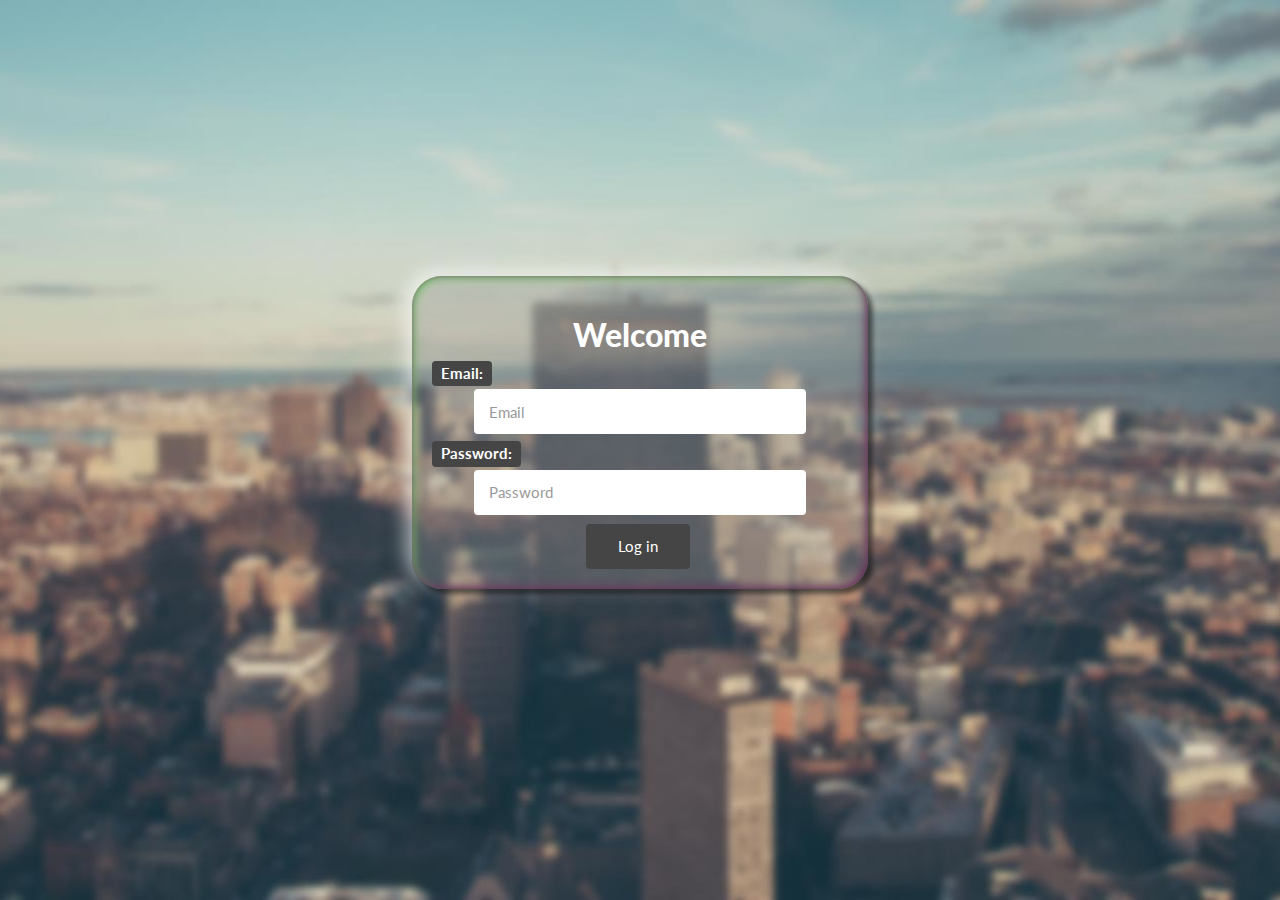
<file: login/index.html>
<!DOCTYPE html>
<html>

<head>
    <meta charset="utf-8">
    <meta name="viewport" content="width=device-width, initial-scale=1.0">
    <title>login</title>
    <link rel="stylesheet" href="assets/bootstrap/css/bootstrap.min.css">
    <link rel="stylesheet" href="assets/css/user.css">
</head>

<body>
    <div class="jumbotron hero">
        <div class="container">
            <div>
                <form id="allform">
                    <h2 class="text-center">Welcome </h2><span class="label label-default">Email: </span>
                    <input class="form-control" type="email" placeholder="Email"><span class="label label-default">Password: </span>
                    <input class="form-control" type="password" placeholder="Password">
                    <button class="btn btn-default" type="button">Log in</button>
                </form>
            </div>
        </div>
    </div>
    <script src="assets/js/jquery.min.js"></script>
    <script src="assets/bootstrap/js/bootstrap.min.js"></script>
</body>

</html>
</file>
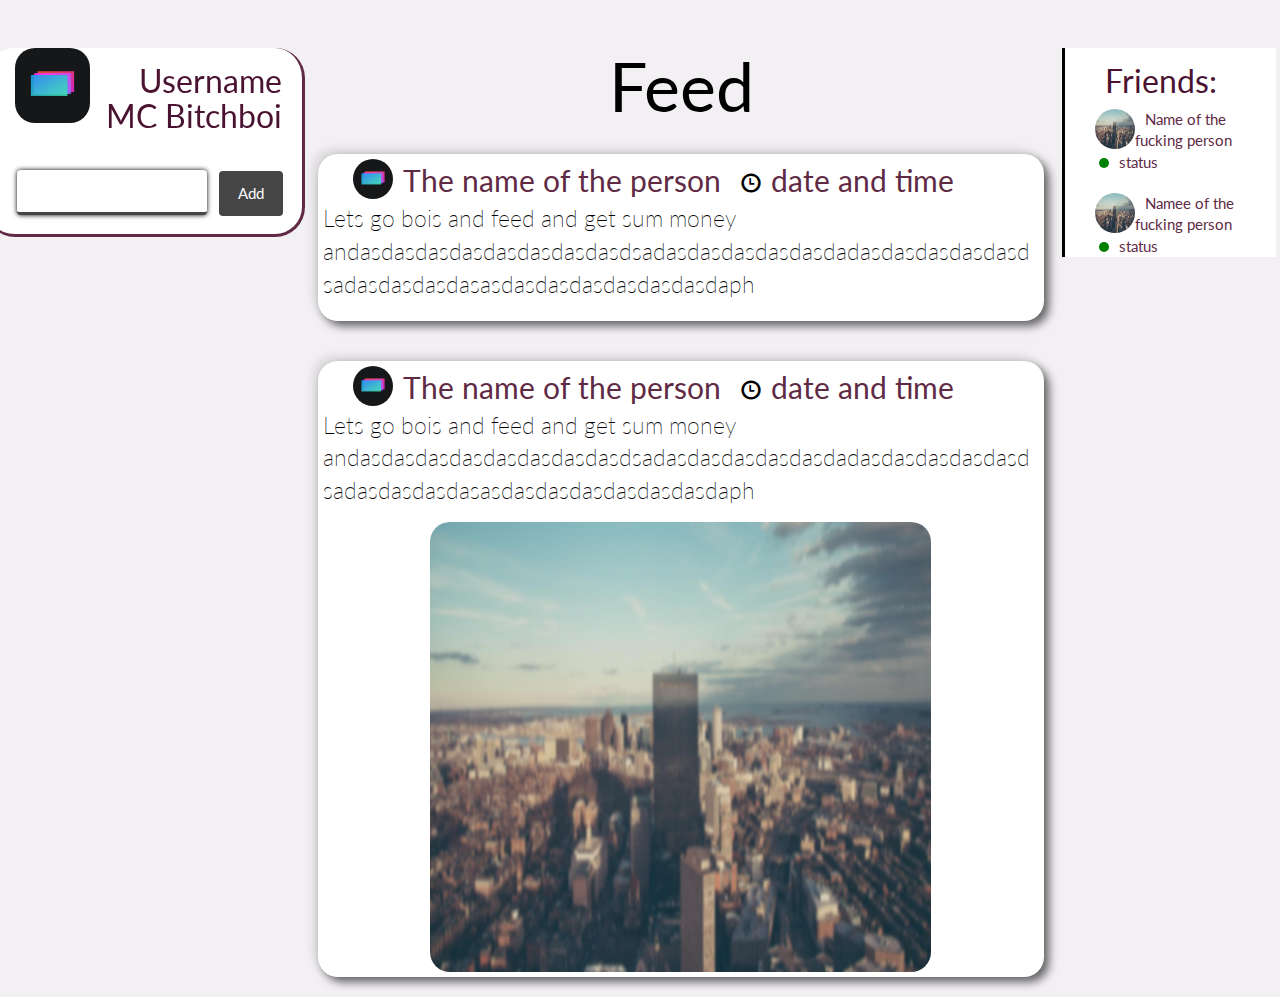
<file: main/index.html>
<!DOCTYPE html>
<html>

<head>
    <meta charset="utf-8">
    <meta name="viewport" content="width=device-width, initial-scale=1.0">
    <title>main</title>
    <link rel="stylesheet" href="assets/bootstrap/css/bootstrap.min.css">
    <link rel="stylesheet" href="assets/css/user.css">
</head>

<body>
    <div class="jumbotron hero">
        <div class="row">
            <div class="col-md-3 column" id="identity"><img src="assets/img/screen-content-iphone-6.jpg">
                <h2>Username MC Bitchboi</h2><br>
                <form>
                    <input class="form-control" type="search">
                    <button class="btn btn-default" type="button">Add </button>
                </form>
            </div>
            <div class="col-md-12"></div>
            <div class="col-md-7 column" id="newsfeed">
                <h1 class="text-center" id="feed">Feed </h1>
                <div class="friendpost">
                    <div class="friendpost_info"><small class="notsmall">The name of the person</small><i class="glyphicon glyphicon-time"></i><small class="notsmall">date and time</small><img src="assets/img/screen-content-iphone-6.jpg" class="friendpp"></div>
                    <div class="friendpost_actualpost">
                        <p class="post_text">Lets go bois and feed and get sum money andasdasdasdasdasdasdasdasdsadasdasdasdasdasdadasdasdasdasdasdsadasdasdasdasasdasdasdasdasdasdasdaph</p>
                    </div>
                </div>
                <div class="friendpost">
                    <div class="friendpost_info"><small class="notsmall">The name of the person</small><i class="glyphicon glyphicon-time"></i><small class="notsmall">date and time</small><img src="assets/img/screen-content-iphone-6.jpg" class="friendpp"></div>
                    <div class="friendpost_actualpost">
                        <p class="post_text">Lets go bois and feed and get sum money andasdasdasdasdasdasdasdasdsadasdasdasdasdasdadasdasdasdasdasdsadasdasdasdasasdasdasdasdasdasdasdaph</p>
                    </div><img src="assets/img/city_bg.jpg" class="post_image"></div>
            </div>
            <div class="col-md-2 column" id="friends">
                <h2 id="friends_heading">Friends: </h2>
                <div class="friend"><img src="assets/img/city_bg.jpg" class="friendpp">
                    <small>Name of the fucking person <br/> </small>
                    <div class="activity_bubble"></div><small class="friendstatus">status </small></div>
                <div><img src="assets/img/city_bg.jpg" class="friendpp">
                    <small>Namee of the fucking person <br/> </small>
                    <div class="activity_bubble"></div><small class="friendstatus">status </small></div>
            </div>
        </div>
    </div>
    <script src="assets/js/jquery.min.js"></script>
    <script src="assets/bootstrap/js/bootstrap.min.js"></script>
</body>

</html>
</file>
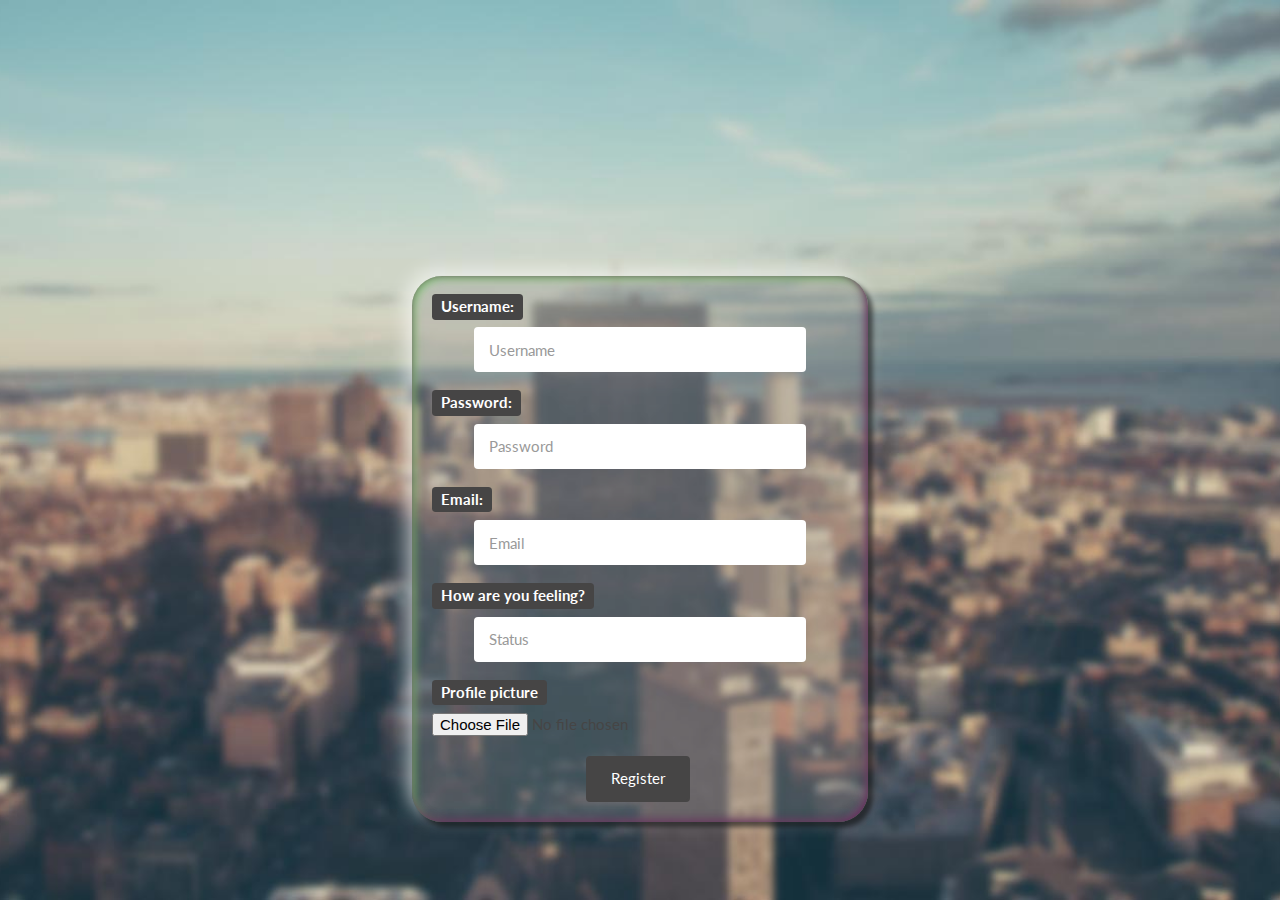
<file: register/index.html>
<!DOCTYPE html>
<html>

<head>
    <meta charset="utf-8">
    <meta name="viewport" content="width=device-width, initial-scale=1.0">
    <title>register</title>
    <link rel="stylesheet" href="assets/bootstrap/css/bootstrap.min.css">
    <link rel="stylesheet" href="assets/css/user.css">
    <style>
    input{
    margin-top:10px;
    margin-bottom:20px;
    }
    
    </style>
</head>

<body>
    <div class="jumbotron hero">
        <div class="container">
            <div>
                <form id="allform" method="POST" action="index.php" enctype="multipart/form-data"><span class="label label-default">Username: </span>
                    <input class="form-control" type="text" placeholder="Username" name="username"><span class="label label-default">Password: </span>
                    <input class="form-control" type="password" placeholder="Password" name="password"><span class="label label-default">Email: </span>
                    <input class="form-control" type="email" placeholder="Email" name="email">
                    <span class="label label-default">How are you feeling? </span>
                    <input class="form-control" type="email" placeholder="Status" name="status">
                    
                    <span class="label label-default" name="piclocation">Profile picture</span>
                    <input type="file">
                    <button class="btn btn-default" type="button">Register </button>
                </form>
            </div>
        </div>
    </div>
    <script src="assets/js/jquery.min.js"></script>
    <script src="assets/bootstrap/js/bootstrap.min.js"></script>
</body>

</html>
</file>
<file: login/assets/css/user.css>
.navbar{
  margin-bottom:0;
  border:none;
}

.navbar-brand .glyphicon{
  margin-right:6px;
}

.hero{
  background:url(../../assets/img/city_bg.jpg) no-repeat center;
  background-size:cover;
  height:100vh;
  padding-bottom:0;
  margin-bottom:0;
}

@media (min-width:992px) {
  .hero .get-it{
    text-align:right;
    margin-top:80px;
    padding-right:30px;
  }
}

@media (max-width:992px) {
  .hero .get-it{
    text-align:center;
  }
}

@media (max-width:992px) {
  .hero .phone-preview{
    text-align:center;
  }
}

.hero .get-it h1, .hero .get-it p{
  color:#fff;
  text-shadow:2px 2px 3px rgba(0,0,0,0.3);
  margin-bottom:40px;
}

.hero .get-it .btn{
  margin-left:10px;
  margin-bottom:10px;
  text-shadow:none;
}

div.iphone-mockup{
  position:relative;
  max-width:250px;
  margin:20px;
  display:inline-block;
}

.iphone-mockup img.device{
  width:100%;
  height:auto;
}

.iphone-mockup .screen{
  position:absolute;
  width:88%;
  height:77%;
  top:12%;
  border-radius:2px;
  left:6%;
  border:1px solid #444;
  background-color:#aaa;
  overflow:hidden;
  background:url(../../assets/img/screen-content-iphone-6.jpg);
  background-size:cover;
  background-position:center;
}

.iphone-mockup .screen:before{
  content:'';
  background-color:#fff;
  position:absolute;
  width:70%;
  height:140%;
  top:-12%;
  right:-60%;
  transform:rotate(-19deg);
  opacity:0.2;
}

.icon-feature{
  text-align:center;
}

.icon-feature .glyphicon{
  font-size:60px;
}

section.features{
  background-color:#369;
  padding:40px 0;
  color:#fff;
}

.features h2{
  color:#fff;
}

.features .icon-features{
  margin-top:15px;
}

.testimonials blockquote{
  text-align:center;
}

section.testimonials{
  margin:50px 0;
}

.site-footer{
  padding:20px 0;
  text-align:center;
}

@media (min-width:768px) {
  .site-footer h5{
    text-align:left;
  }
}

.site-footer h5{
  color:inherit;
  font-size:20px;
}

.site-footer .social-icons a:hover{
  opacity:1;
}

.site-footer .social-icons a{
  display:inline-block;
  width:32px;
  border:none;
  font-size:20px;
  border-radius:50%;
  margin:4px;
  color:#fff;
  text-align:center;
  background-color:#798FA5;
  height:32px;
  opacity:0.8;
  line-height:32px;
}

@media (min-width:768px) {
  .site-footer .social-icons{
    text-align:right;
  }
}

form#allform{
  margin-top:20%;
  width:40%;
  position:relative;
  left:30%;
  background-color:rgba(149,149,149,0.33);
  padding:20px;
  border-radius:30px;
  box-shadow:5px 5px 5px rgba(0,0,0,0.55), -5px -5px 20px rgba(255,255,255,0.66), inset -2px -2px 10px rgb(99,29,92),inset 2px 2px 10px rgb(122,211,108);
}

span.label.label-default{
  font-size:100%;
}

button.btn.btn-default{
  margin:0 auto;
  width:25%;
  position:relative;
  left:37%;
}

input.form-control{
  position:relative;
  width:80%;
  left:10%;
  margin-top:5px;
  margin-bottom:9px;
}

h2.text-center{
  font-weight:900;
}
</file>
<file: main/assets/css/user.css>
.navbar{
  margin-bottom:0;
  border:none;
}

.navbar-brand .glyphicon{
  margin-right:6px;
}

.hero{
  background-size:cover;
  height:100vh;
  padding-bottom:0;
  margin-bottom:0;
  background-color:rgb(243,240,244);
}

@media (min-width:992px) {
  .hero .get-it{
    text-align:right;
    margin-top:80px;
    padding-right:30px;
  }
}

@media (max-width:992px) {
  .hero .get-it{
    text-align:center;
  }
}

@media (max-width:992px) {
  .hero .phone-preview{
    text-align:center;
  }
}

.hero .get-it h1, .hero .get-it p{
  color:#fff;
  text-shadow:2px 2px 3px rgba(0,0,0,0.3);
  margin-bottom:40px;
}

.hero .get-it .btn{
  margin-left:10px;
  margin-bottom:10px;
  text-shadow:none;
}

div.iphone-mockup{
  position:relative;
  max-width:250px;
  margin:20px;
  display:inline-block;
}

.iphone-mockup img.device{
  width:100%;
  height:auto;
}

.iphone-mockup .screen{
  position:absolute;
  width:88%;
  height:77%;
  top:12%;
  border-radius:2px;
  left:6%;
  border:1px solid #444;
  background-color:#aaa;
  overflow:hidden;
  background:url(../../assets/img/screen-content-iphone-6.jpg);
  background-size:cover;
  background-position:center;
}

.iphone-mockup .screen:before{
  content:'';
  background-color:#fff;
  position:absolute;
  width:70%;
  height:140%;
  top:-12%;
  right:-60%;
  transform:rotate(-19deg);
  opacity:0.2;
}

.icon-feature{
  text-align:center;
}

.icon-feature .glyphicon{
  font-size:60px;
}

section.features{
  background-color:#369;
  padding:40px 0;
  color:#fff;
}

.features h2{
  color:#fff;
}

.features .icon-features{
  margin-top:15px;
}

.testimonials blockquote{
  text-align:center;
}

section.testimonials{
  margin:50px 0;
}

.site-footer{
  padding:20px 0;
  text-align:center;
}

@media (min-width:768px) {
  .site-footer h5{
    text-align:left;
  }
}

.site-footer h5{
  color:inherit;
  font-size:20px;
}

.site-footer .social-icons a:hover{
  opacity:1;
}

.site-footer .social-icons a{
  display:inline-block;
  width:32px;
  border:none;
  font-size:20px;
  border-radius:50%;
  margin:4px;
  color:#fff;
  text-align:center;
  background-color:#798FA5;
  height:32px;
  opacity:0.8;
  line-height:32px;
}

@media (min-width:768px) {
  .site-footer .social-icons{
    text-align:right;
  }
}

form#allform{
  margin-top:20%;
  width:40%;
  position:relative;
  left:30%;
  background-color:rgba(149,149,149,0.33);
  padding:20px;
  border-radius:30px;
  box-shadow:5px 5px 5px rgba(0,0,0,0.55), -5px -5px 20px rgba(255,255,255,0.66), inset -2px -2px 10px rgb(99,29,92),inset 2px 2px 10px rgb(122,211,108);
}

span.label.label-default{
  font-size:100%;
}

button.btn.btn-default{
  display:inline-block;
  margin:0 auto;
  width:20%;
  position:relative;
  margin-left:40px;
}

input.form-control{
  display:inline-block;
  position:relative;
  width:80%;
  left:10%;
  margin-top:5px;
  margin-bottom:9px;
}

h2.text-center{
  font-weight:900;
}

img{
  width:75px;
  height:75px;
  float:left;
  margin-left:30px;
  border-radius:20px;
}

h2{
  padding-top:0px;
  margin-right:20px;
  margin-top:15px;
  text-align:right;
  color:rgb(74,19,49);
}

h2#friends_heading{
  text-align:center;
}

div#friends.col-md-4{
  border-style:solid;
  border-color:rgb(79,19,49);
  border-top:hidden;
  border-bottom:hidden;
}

div#identity.col-md-3{
  background-color:white;
  border-style:solid;
  border-color:rgb(96,42,69);
  border-top:hidden;
  border-left:hidden;
  padding:0;
  padding-left:0px;
  padding-bottom:10px;
  border-radius:30px;
  position:fixed;
  z-index:1;
}

col{
  background-color:black;
}

.column{
  padding:0;
  margin:0;
}

img.friendpp{
  width:40px;
  height:40px;
}

div#friends.col-md-3.column{
  border-left:3px solid black;
}

.friendnames{
  font-size:100%;
  color:rgb(96,42,69);
  margin-left:10px;
}

small{
  font-size:100%;
  color:rgb(96,42,69);
  margin-left:10px;
}

div.activity_bubble{
  width:10px;
  height:10px;
  background-color:green;
  border-radius:15px;
  margin-left:34px;
  margin-top:2px;
  display:inline-block;
}

div#friends.col-md-2.column{
  border-left-style:solid;
  border-left-color:black;
  background-color:white;
  left:83%;
  position:fixed;
}

small.friendstatus{
}

div.friend{
  margin-bottom:20px;
}

div#newsfeed.col-md-7.column{
  background-color:rgb(243,240,244);
  left:24%;
  margin-left:0;
  z-index:0;
  margin:0 auto;
}

i.glyphicon.glyphicon-asterisk{
  color:black;
}

i.glyphicon.glyphicon-time{
  color:black;
  margin-left:20px;
  font-size:20px;
}

h1#feed.text-center{
  color:black;
  margin-top:0;
}

small.notsmall{
  margin-top:0;
  font-size:30px;
  padding-top:0;
}

p.post_text{
  word-wrap:break-word;
  color:black;
}

div.friendpost{
  width:95%;
  float:right;
  background-color:white;
  border-radius:20px;
  margin:20px;
  padding:5px;
  box-shadow:5px 5px 10px rgba(0,0,0,.6), -5px -5px 10px rgba(0,0,0,.1);
}

img.post_image{
  display:block;
  margin:0 auto;
  padding:0;
  width:70%;
  height:50vh;
  float:none;
}

body{
  background-color:rgb(243,240,244);
}

i.glyphicon.glyphicon-search{
  display:inline-block;
  color:black;
  left:10%;
  top:0px;
  margin:0;
  padding:0;
}

input.form-control{
  box-shadow:0px 0px 5px black;
  border-bottom:solid;
  width:60%;
}

.form-control:focus{
  display:inline-block;
  border-color:#030303;
  outline:0;
  -webkit-box-shadow:inset 0 1px 1px rgba(0,0,0,0.075),0 0 8px rgba(255,255,255,0.6);
  box-shadow:inset 0 1px 1px rgba(0,0,0,0.075),0 0 8px rgba(255,255,255,0.6);
}

#hiddenbutton{
  visibility:hidden;
}
</file>
<file: register/assets/css/user.css>
.navbar{
  margin-bottom:0;
  border:none;
}

.navbar-brand .glyphicon{
  margin-right:6px;
}

.hero{
  background:url(../../assets/img/city_bg.jpg) no-repeat center;
  background-size:cover;
  height:100vh;
  padding-bottom:0;
  margin-bottom:0;
}

@media (min-width:992px) {
  .hero .get-it{
    text-align:right;
    margin-top:80px;
    padding-right:30px;
  }
}

@media (max-width:992px) {
  .hero .get-it{
    text-align:center;
  }
}

@media (max-width:992px) {
  .hero .phone-preview{
    text-align:center;
  }
}

.hero .get-it h1, .hero .get-it p{
  color:#fff;
  text-shadow:2px 2px 3px rgba(0,0,0,0.3);
  margin-bottom:40px;
}

.hero .get-it .btn{
  margin-left:10px;
  margin-bottom:10px;
  text-shadow:none;
}

div.iphone-mockup{
  position:relative;
  max-width:250px;
  margin:20px;
  display:inline-block;
}

.iphone-mockup img.device{
  width:100%;
  height:auto;
}

.iphone-mockup .screen{
  position:absolute;
  width:88%;
  height:77%;
  top:12%;
  border-radius:2px;
  left:6%;
  border:1px solid #444;
  background-color:#aaa;
  overflow:hidden;
  background:url(../../assets/img/screen-content-iphone-6.jpg);
  background-size:cover;
  background-position:center;
}

.iphone-mockup .screen:before{
  content:'';
  background-color:#fff;
  position:absolute;
  width:70%;
  height:140%;
  top:-12%;
  right:-60%;
  transform:rotate(-19deg);
  opacity:0.2;
}

.icon-feature{
  text-align:center;
}

.icon-feature .glyphicon{
  font-size:60px;
}

section.features{
  background-color:#369;
  padding:40px 0;
  color:#fff;
}

.features h2{
  color:#fff;
}

.features .icon-features{
  margin-top:15px;
}

.testimonials blockquote{
  text-align:center;
}

section.testimonials{
  margin:50px 0;
}

.site-footer{
  padding:20px 0;
  text-align:center;
}

@media (min-width:768px) {
  .site-footer h5{
    text-align:left;
  }
}

.site-footer h5{
  color:inherit;
  font-size:20px;
}

.site-footer .social-icons a:hover{
  opacity:1;
}

.site-footer .social-icons a{
  display:inline-block;
  width:32px;
  border:none;
  font-size:20px;
  border-radius:50%;
  margin:4px;
  color:#fff;
  text-align:center;
  background-color:#798FA5;
  height:32px;
  opacity:0.8;
  line-height:32px;
}

@media (min-width:768px) {
  .site-footer .social-icons{
    text-align:right;
  }
}

form#allform{
  margin-top:20%;
  width:40%;
  position:relative;
  left:30%;
  background-color:rgba(149,149,149,0.33);
  padding:20px;
  border-radius:30px;
  box-shadow:5px 5px 5px rgba(0,0,0,0.55), -5px -5px 20px rgba(255,255,255,0.66), inset -2px -2px 10px rgb(99,29,92),inset 2px 2px 10px rgb(122,211,108);
}

span.label.label-default{
  font-size:100%;
}

button.btn.btn-default{
  margin:0 auto;
  width:25%;
  position:relative;
  left:37%;
}

input.form-control{
  position:relative;
  width:80%;
  left:10%;
}
</file>
